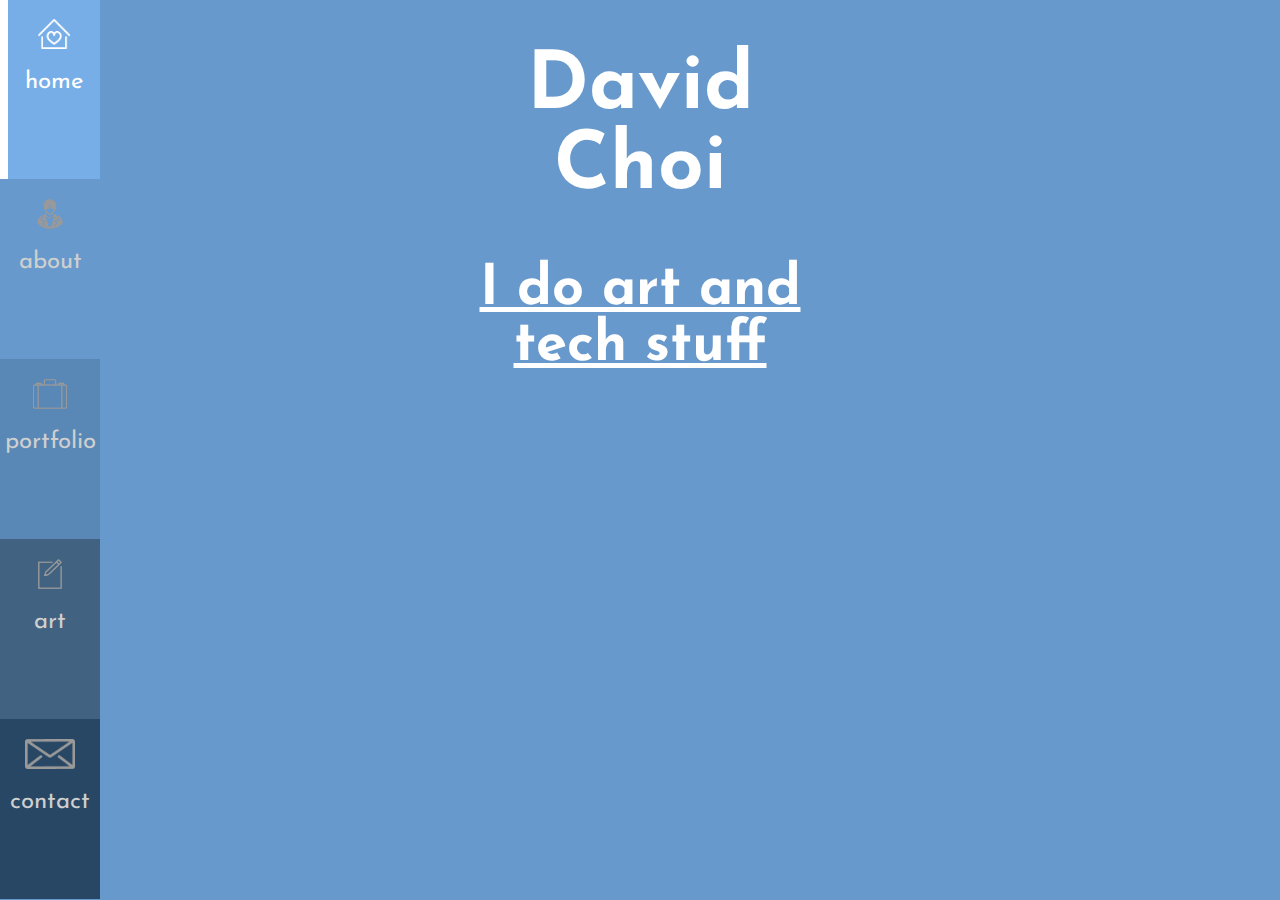
<file: index.html>
<!DOCTYPE>
<html>
	<head>
		<meta charset="utf-8">
		<meta http-equiv="X-UA-Compatible" content="IE=edge">
  	  	<meta name="viewport" content="width=device-width, initial-scale=1">
		<title></title>

		<!-- Font Awesome -->
		<link rel="stylesheet" href="https://cdnjs.cloudflare.com/ajax/libs/font-awesome/4.6.3/css/font-awesome.min.css">
		<link href="https://fonts.googleapis.com/css?family=Josefin+Sans" rel="stylesheet">
		<link rel="stylesheet" type="text/css" href="css-files/styles.css">
	</head>
	<style>
		body {
			background: #6799cc;
			font-family: "Arial";
			margin: 0;
			padding: 0;
			}
			#home-content{
				margin-top: 2em;
				margin-left: auto;
			    margin-right: auto;
				max-width: 400px;
				color: #fff;
				font-family: 'Josefin Sans', sans-serif;
			}
			.home-header {
				font-size: 4em;
				text-align: center;
			}
			.home-header-two {
				font-size: 3em;
				text-align: center;
			}
		@media screen and (min-width: 667px) {
			#home-content {
				margin-top: 3em;
			}
			.home-header {
				font-size: 5em;
			}
			.home-header-two {
				font-size: 3.5em;
			}
		@media screen and (min-width: 1428px) {
			#home-content {
				margin-top: 4em;
			}
			.home-header {
				font-size: 6em;
			}
			.home-header-two {
				font-size: 5em;
			}
		}

	</style>
	<body>
		<div id="home-content">
			<h1 class="home-header">David Choi</h1>
			<h2 class="home-header-two"><u>I do art and tech stuff</u></h2>
		</div>
		
		<nav>
			<ul>
				<li class="home selected"><a href="index.html"><div class="navTile"><img class="navIcon active" src="images/home-icon-active.png"><p>Home</p></div></a></li>
				<li class="about"><a href="about.html"><div class="navTile"><img class="navIcon active" src="images/about-icon-active.png" style="display: none;"><img class="navIcon inactive" src="images/about-icon-inactive.png" style="display: inline;"><p>About</p></div></a></li>
				<li class="portfolio"><a href="portfolio.html"><div class="navTile"><img class="navIcon inactive" src="images/portfolio-icon-active.png" style="display: none;"><img class="navIcon inactive" src="images/portfolio-icon-inactive.png" style="display: inline;"><p>Portfolio</p></div></a></li>
				<li class="art"><a href="art.html"><div class="navTile"><img class="navIcon active" src="images/art-icon-active.png" style="display: none;"><img class="navIcon inactive" src="images/art-icon-inactive.png" style="display: inline;"><p>Art</p></div></a></li>
				<li class="contact"><a href="contact.html"><div class="navTile"><img class="navIcon active" src="images/contact-icon-active.png" style="display: none;"><img class="navIcon inactive" src="images/contact-icon-inactive.png" style="display: inline;"><p>Contact</p></div></a></li>
			</ul>
		</nav>

		<script src="https://code.jquery.com/jquery-3.1.0.js"   integrity="sha256-slogkvB1K3VOkzAI8QITxV3VzpOnkeNVsKvtkYLMjfk="   crossorigin="anonymous"></script>
	</body>
</html>
</file>
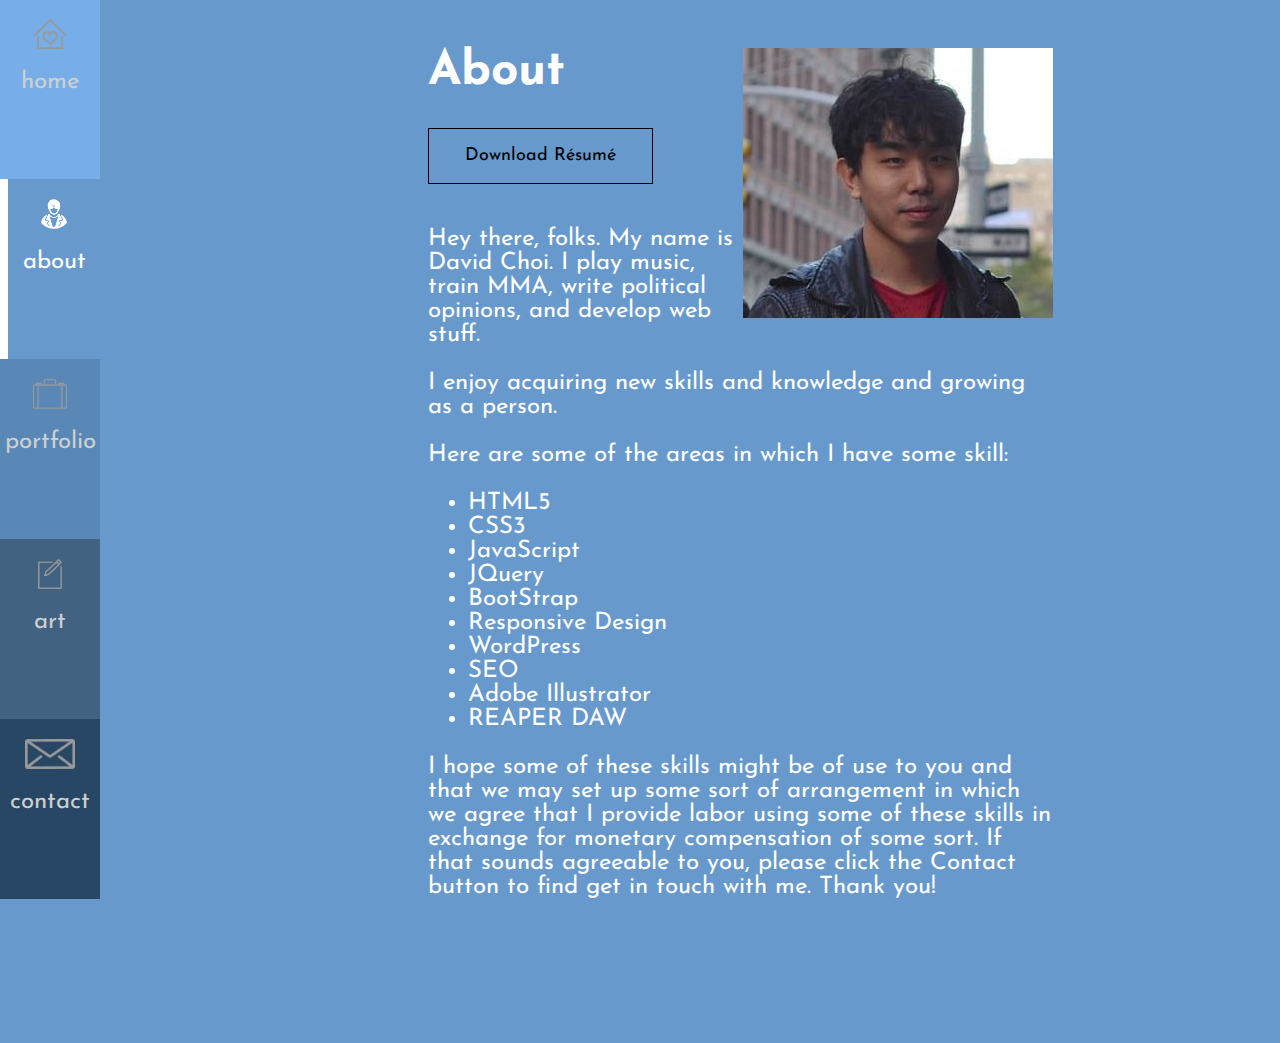
<file: about.html>
<!DOCTYPE>
<html>
	<head>
		<meta charset="utf-8">
		<meta http-equiv="X-UA-Compatible" content="IE=edge">
  	  	<meta name="viewport" content="width=device-width, initial-scale=1">
		<title></title>

		<!-- Font Awesome -->
		<link rel="stylesheet" href="https://cdnjs.cloudflare.com/ajax/libs/font-awesome/4.6.3/css/font-awesome.min.css">
		<link href="https://fonts.googleapis.com/css?family=Josefin+Sans" rel="stylesheet">
		<link rel="stylesheet" type="text/css" href="css-files/styles.css">
	</head>
	<style>
		body {
			background: #6799cc;
			margin: 0;
			padding: 0;
		}
		#about-content {
			margin-top: 2em;
			margin-left: auto;
		    margin-right: auto;
		    margin-bottom: 5em;
			max-width: 300px;
			color: #fff;
			font-family: 'Josefin Sans', sans-serif;
		}
		
		#about-pic {
			display: block;
			margin-left: auto;
			margin-right: auto;
			}

		.about-header {
			text-align: center;
		}

		.buttons {
			display: block;
			text-align: center;
			margin-left: auto;
			margin-right: auto;
			margin-bottom: 1.8em;
		}

		.buttons button {
			background: rgba(0, 0, 0, 0);
			padding: 1em 2em 1em 2em;
			font-size: 0.75em;
			font-family: 'Josefin Sans', sans-serif;
			border: 1px solid black;
		}

		@media screen and (min-width: 667px) {

			#about-content {
				position: relative;
				margin: 2em auto 6em;
				left: 100px;
				max-width: 625px;
				font-size: 1.5em;
			}
			#about-pic {
				float: right;
			}
			.about-header {
				text-align: left;
			}
			.buttons {
				text-align: left;
			}
			.cleared-about-text{
				clear: both;
			}
		}
	</style>
	<body>
		<div id="about-content">
			<img id="about-pic" src="images/about-profile-pic.jpg">
			<h1 class="about-header">About</h1>
			<a class="buttons" href="resume/David_Choi_Resume_2017.pdf"><button>Download Résumé</button></a>
			<div class="about-text">
				<p>Hey there, folks. My name is David Choi. I play music, train MMA, write political opinions, and develop web stuff.</p>
				<section class="cleared-about-text"><p>I enjoy acquiring new skills and knowledge and growing as a person.</p>

				<p>Here are some of the areas in which I have some skill:</p>
				<ul>
					<li>HTML5</li>
					<li>CSS3</li>
					<li>JavaScript</li>
					<li>JQuery</li>
					<li>BootStrap</li>
					<li>Responsive Design</li>
					<li>WordPress</li>
					<li>SEO</li>
					<li>Adobe Illustrator</li>
					<li>REAPER DAW</li>
				</ul>
				<p>I hope some of these skills might be of use to you and that we may set up some sort of arrangement in which we agree that I provide labor using some of these skills in exchange for monetary compensation of some sort. If that sounds agreeable to you, please click the Contact button to find get in touch with me. Thank you!</p></section>
			</div>
		</div>

		<nav>
			<ul>
				<li class="home"><a href="index.html"><div class="navTile"><img class="navIcon active" src="images/home-icon-inactive.png"><p>Home</p></div></a></li>
				<li class="about selected"><a href="about.html"><div class="navTile"><img class="navIcon active" src="images/about-icon-active.png" style="display: inline;"><img class="navIcon inactive" src="images/about-icon-inactive.png" style="display: none;"><p>About</p></div></a></li>
				<li class="portfolio"><a href="portfolio.html"><div class="navTile"><img class="navIcon inactive" src="images/portfolio-icon-active.png" style="display: none;"><img class="navIcon inactive" src="images/portfolio-icon-inactive.png" style="display: inline;"><p>Portfolio</p></div></a></li>
				<li class="art"><a href="art.html"><div class="navTile"><img class="navIcon active" src="images/art-icon-active.png" style="display: none;"><img class="navIcon inactive" src="images/art-icon-inactive.png" style="display: inline;"><p>Art</p></div></a></li>
				<li class="contact"><a href="contact.html"><div class="navTile"><img class="navIcon active" src="images/contact-icon-active.png" style="display: none;"><img class="navIcon inactive" src="images/contact-icon-inactive.png" style="display: inline;"><p>Contact</p></div></a></li>
			</ul>
		</nav>

		<script src="https://code.jquery.com/jquery-3.1.0.js"   integrity="sha256-slogkvB1K3VOkzAI8QITxV3VzpOnkeNVsKvtkYLMjfk="   crossorigin="anonymous"></script>

</body>
</html>
</file>
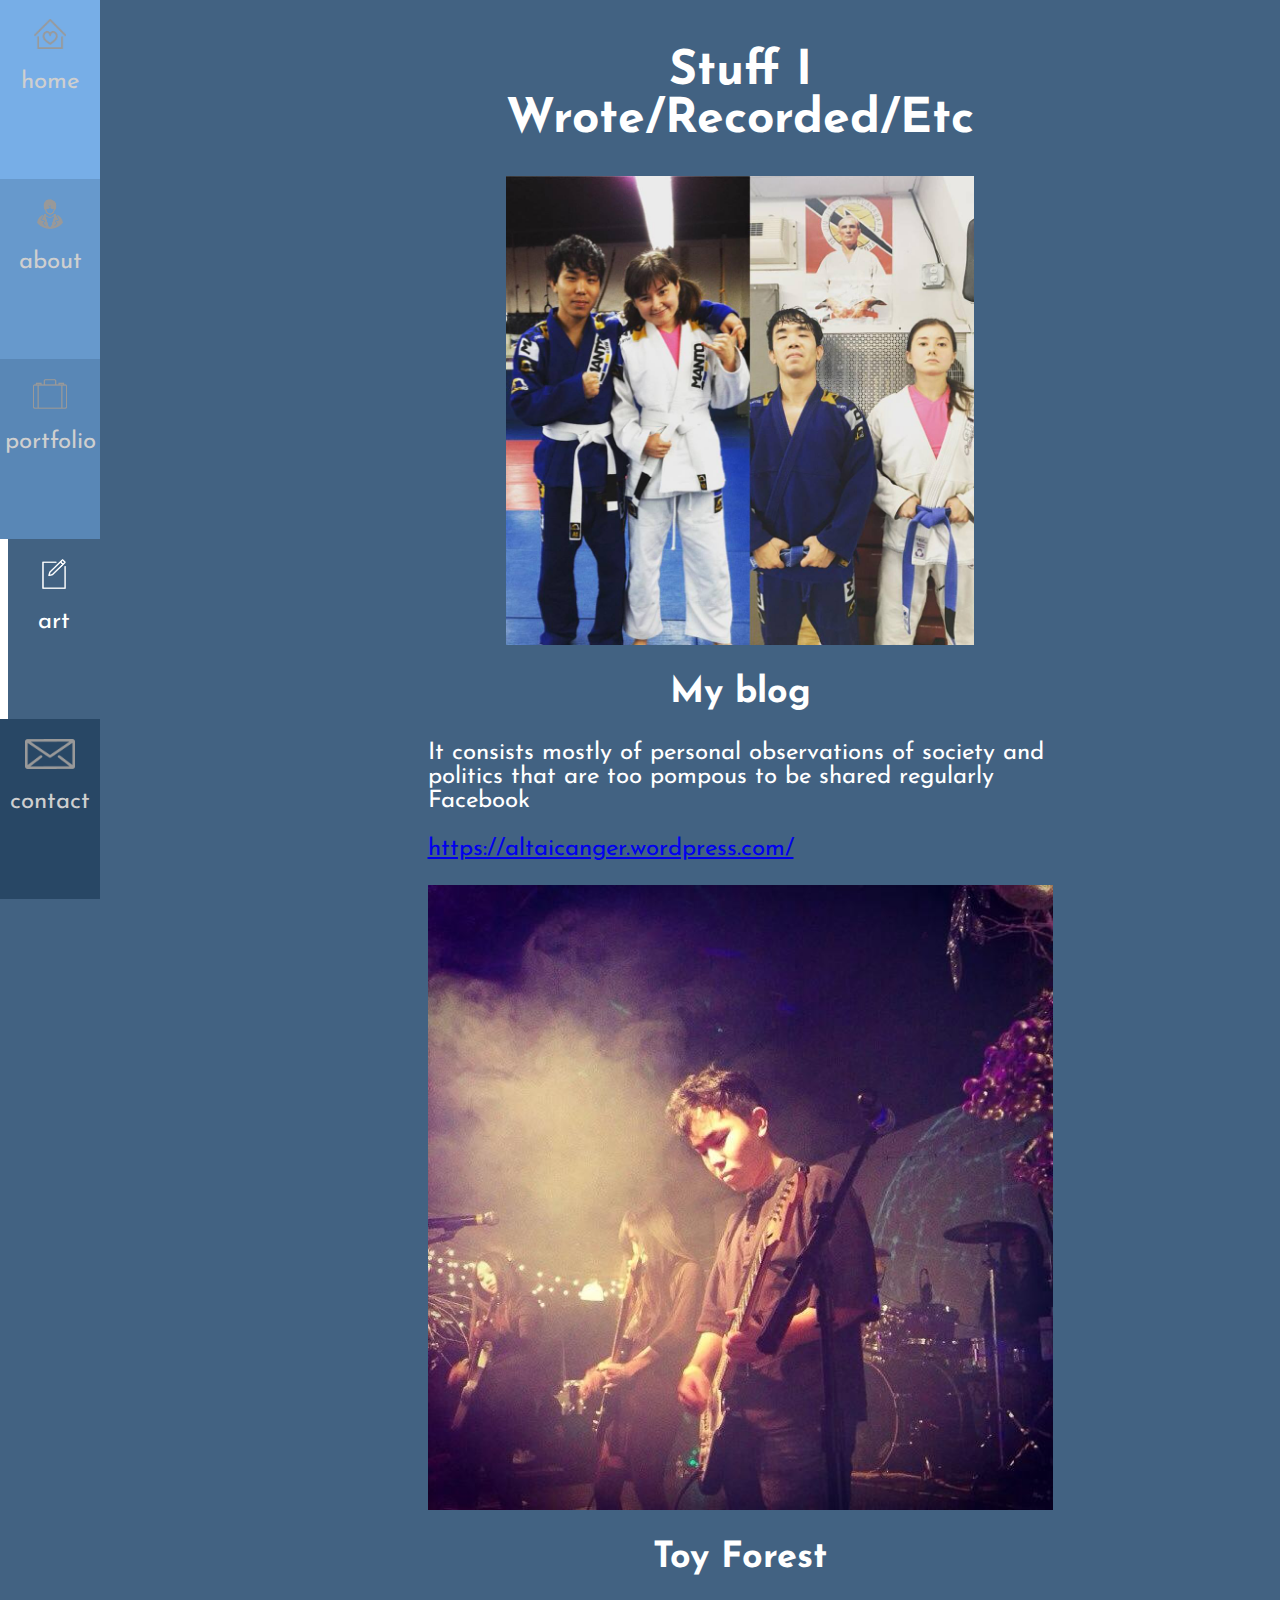
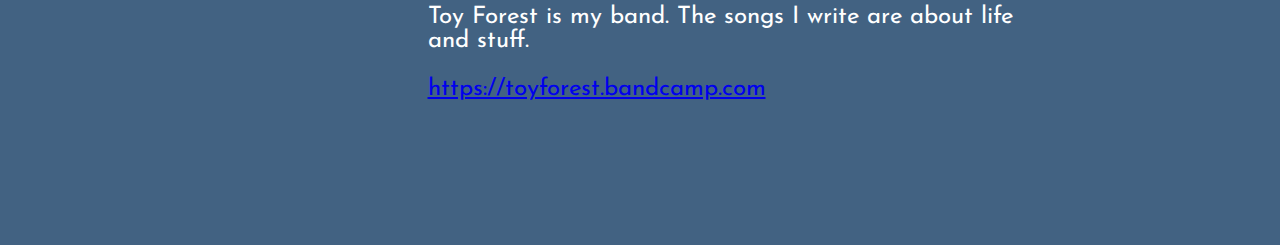
<file: art.html>
<!DOCTYPE>
<html>
	<head>
		<meta charset="utf-8">
		<meta http-equiv="X-UA-Compatible" content="IE=edge">
  	  	<meta name="viewport" content="width=device-width, initial-scale=1">
		<title></title>

		<!-- Font Awesome -->
		<link rel="stylesheet" href="https://cdnjs.cloudflare.com/ajax/libs/font-awesome/4.6.3/css/font-awesome.min.css">
		<link href="https://fonts.googleapis.com/css?family=Josefin+Sans" rel="stylesheet">
		<link rel="stylesheet" type="text/css" href="css-files/styles.css">
	</head>
	<style>
		body {
			background: #426282;
			font-family: "Arial";	
			margin: 0;
			padding: 0;
		}
		#art-content{
			margin-top: 2em;
			margin-left: auto;
		    margin-right: auto;
			margin-bottom: 5em;		    
			max-width: 300px;
			color: #fff;
			font-family: 'Josefin Sans', sans-serif;
		}
		.art-header {
			text-align: center;
		}
		#aa-blog-pic {
			display: block;
			margin-left: auto;
			margin-right: auto;
			width: 75%;
		}

		#tf-pic {
			display: block;
			margin-left: auto;
			margin-right: auto;
			width: 100%;			
		}


		@media screen and (min-width: 667px) {
			#art-content {
				position: relative;
				margin: 2em auto 6em;
				left: 100px;
				max-width: 625px;
				font-size: 1.5em;
			}
		}

	</style>
	<body>

		<div id="art-content">
			<h1 class="art-header">Stuff I Wrote/Recorded/Etc</h1>
			<div id="aa-blog-content">
				<a href="https://altaicanger.wordpress.com/"><img id="aa-blog-pic" src="images/best-friends.jpg" alt="Picture of the blog Altaic Anger"></a>
				<section class="aa-blog-section">
					<h2 class="art-header">My blog</h2>
					<p class="art-p-info">It consists mostly of personal observations of society and politics that are too pompous to be shared regularly Facebook</p>
					<a href="https://altaicanger.wordpress.com/"><p>https://altaicanger.wordpress.com/</p></a>
				</section>
			</div>
			<div id="tf-content">
				<a href="https://toyforest.bandcamp.com/"><img id="tf-pic" src="images/f-on-stage.jpg" alt="Picture of the band Toy Forest"></a>
				<section class="tf-section">
					<h2 class="art-header">Toy Forest</h2>
					<p class="art-p-info">Toy Forest is my band. The songs I write are about life and stuff.</p>
					<a href="https://toyforest.bandcamp.com/"><p>https://toyforest.bandcamp.com</p></a>
				</section>
			</div>
		</div>
		<nav>
			<ul>
				<li class="home"><a href="index.html"><div class="navTile"><img class="navIcon active" src="images/home-icon-inactive.png"><p>Home</p></div></a></li>
				<li class="about"><a href="about.html"><div class="navTile"><img class="navIcon active" src="images/about-icon-active.png" style="display: none;"><img class="navIcon inactive" src="images/about-icon-inactive.png" style="display: inline;"><p>About</p></div></a></li>
				<li class="portfolio"><a href="portfolio.html"><div class="navTile"><img class="navIcon inactive" src="images/portfolio-icon-active.png" style="display: none;"><img class="navIcon inactive" src="images/portfolio-icon-inactive.png" style="display: inline;"><p>Portfolio</p></div></a></li>
				<li class="art selected"><a href="art.html"><div class="navTile"><img class="navIcon active" src="images/art-icon-active.png" style="display: inline;"><img class="navIcon inactive" src="images/art-icon-inactive.png" style="display: none;"><p>Art</p></div></a></li>
				<li class="contact"><a href="contact.html"><div class="navTile"><img class="navIcon active" src="images/contact-icon-active.png" style="display: none;"><img class="navIcon inactive" src="images/contact-icon-inactive.png" style="display: inline;"><p>Contact</p></div></a></li>
			</ul>
		</nav>


		<script src="https://code.jquery.com/jquery-3.1.0.js"   integrity="sha256-slogkvB1K3VOkzAI8QITxV3VzpOnkeNVsKvtkYLMjfk="   crossorigin="anonymous"></script>
	</body>
</html>
</file>
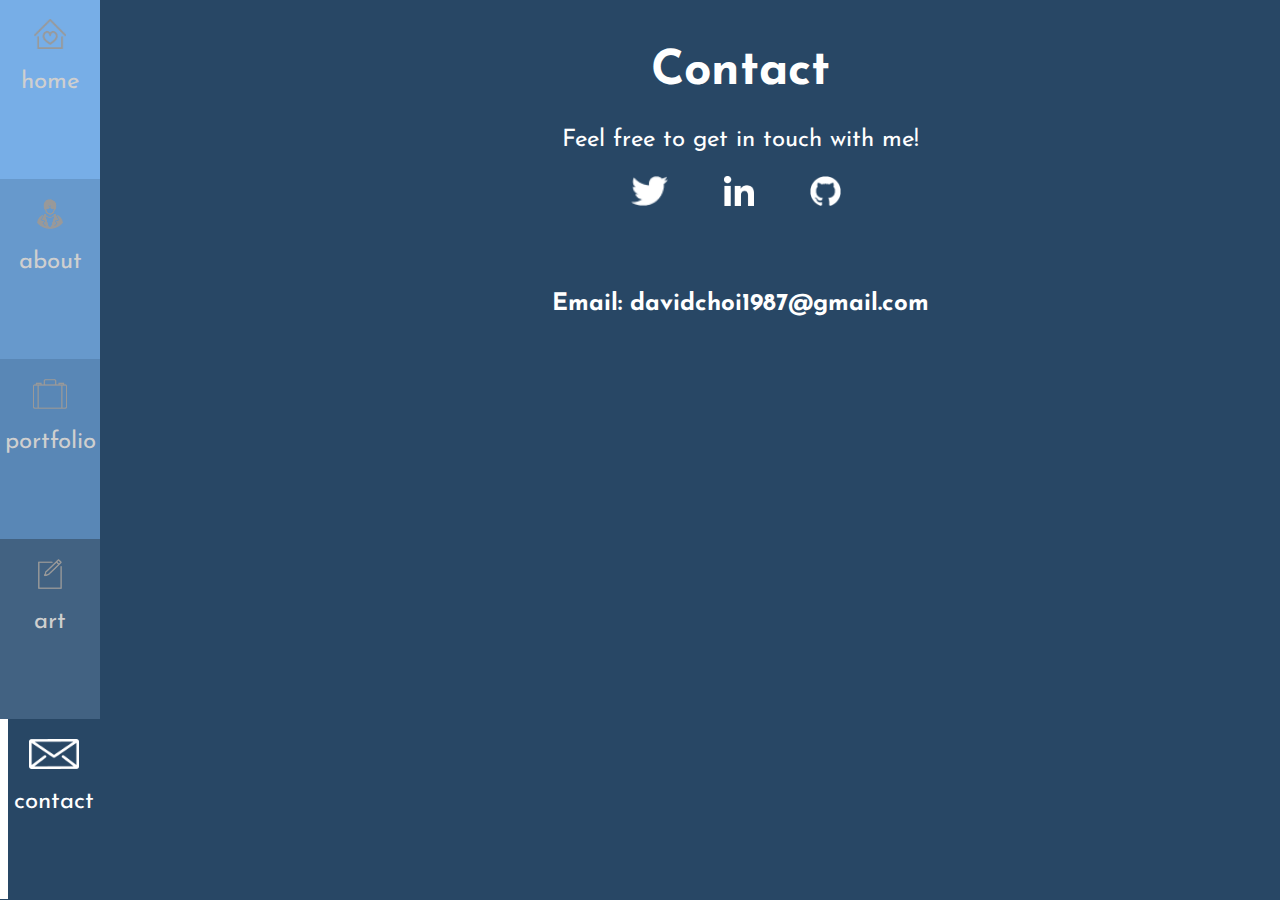
<file: contact.html>
<!DOCTYPE>
<html>
	<head>
		<meta charset="utf-8">
		<meta http-equiv="X-UA-Compatible" content="IE=edge">
  	  	<meta name="viewport" content="width=device-width, initial-scale=1">
		<title></title>

		<!-- Font Awesome -->
		<link rel="stylesheet" href="https://cdnjs.cloudflare.com/ajax/libs/font-awesome/4.6.3/css/font-awesome.min.css">
		<link href="https://fonts.googleapis.com/css?family=Josefin+Sans" rel="stylesheet">
		<link rel="stylesheet" type="text/css" href="css-files/styles.css">
	</head>
	<style>
		body {
			background: #284765;
			font-family: "Arial";	
			margin: 0;
			padding: 0;
		}
		#contact-content{
			margin-top: 2em;
			margin-left: auto;
		    margin-right: auto;
			max-width: 300px;
			color: #fff;
			font-family: 'Josefin Sans', sans-serif;
		}
		.contact-header{
			text-align: center;
		}

		.contact-text {
			text-align: center;
		}
		.contact-ul {
			text-align: center;
		}
		.contact-ul li{
			list-style: none;
			display: inline;
		}
		.contact-ul a li img {
			height: 24px;
			color: #fff;
			margin-right: 2em;
		}

		@media screen and (min-width: 667px) {		
			#contact-content {
				position: relative;
				margin: 2em auto 6em;
				left: 100px;
				max-width: 625px;
				font-size: 1.5em;
			}
			.contact-ul a li img {
				height: 30px;
				color: #fff;
				margin-right: 2em;
			}
		}
	</style>
	<body>
		<div id="contact-content">
			<h1 class="contact-header">Contact</h1>
			<p class="contact-text">Feel free to get in touch with me!</p>
			<ul class="contact-ul">
				<span style="display: none"><a href="mailto:davidchoi1987@gmail.com"><li><img src="images/emailwhite.png"></li></a></span>
				<a href="https://twitter.com/judofox"><li><img src="images/twitterwhite.png"></li></a>
				<a href="https://www.linkedin.com/in/david-choi-759330119"><li><img src="images/linkedinwhite.png"></li></a>
				<a href="https://github.com/judopower"><li><img src="images/githubwhite.png"></li></a>
			</ul>
			<br>
			<span style="text-align: center"><h4>Email: davidchoi1987@gmail.com</h4></span>
		</div>

		<nav>
			<ul>
				<li class="home"><a href="index.html"><div class="navTile"><img class="navIcon active" src="images/home-icon-inactive.png"><p>Home</p></div></a></li>
				<li class="about"><a href="about.html"><div class="navTile"><img class="navIcon active" src="images/about-icon-active.png" style="display: none;"><img class="navIcon inactive" src="images/about-icon-inactive.png" style="display: inline;"><p>About</p></div></a></li>
				<li class="portfolio"><a href="portfolio.html"><div class="navTile"><img class="navIcon inactive" src="images/portfolio-icon-active.png" style="display: none;"><img class="navIcon inactive" src="images/portfolio-icon-inactive.png" style="display: inline;"><p>Portfolio</p></div></a></li>
				<li class="art"><a href="art.html"><div class="navTile"><img class="navIcon active" src="images/art-icon-active.png" style="display: none;"><img class="navIcon inactive" src="images/art-icon-inactive.png" style="display: inline;"><p>Art</p></div></a></li>
				<li class="contact selected"><a href="contact.html"><div class="navTile"><img class="navIcon active" src="images/contact-icon-active.png" style="display: inline;"><img class="navIcon inactive" src="images/contact-icon-inactive.png" style="display: none;"><p>Contact</p></div></a></li>
			</ul>
		</nav>


		<script src="https://code.jquery.com/jquery-3.1.0.js"   integrity="sha256-slogkvB1K3VOkzAI8QITxV3VzpOnkeNVsKvtkYLMjfk="   crossorigin="anonymous"></script>

	</body>
</html>
</file>
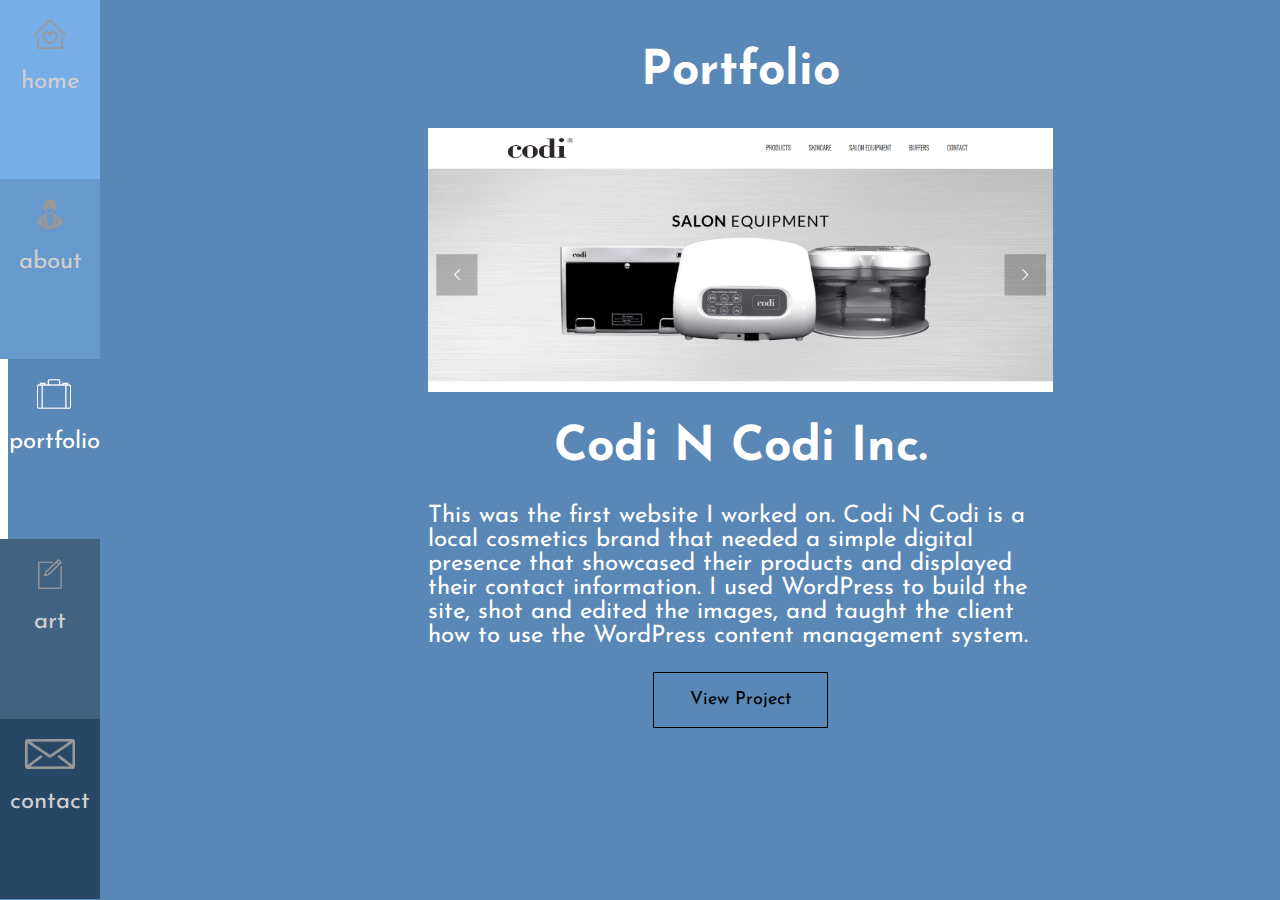
<file: portfolio.html>
<!DOCTYPE>
<html>
	<head>
		<meta charset="utf-8">
		<meta http-equiv="X-UA-Compatible" content="IE=edge">
  	  	<meta name="viewport" content="width=device-width, initial-scale=1">
		<title></title>

		<!-- Font Awesome -->
		<link rel="stylesheet" href="https://cdnjs.cloudflare.com/ajax/libs/font-awesome/4.6.3/css/font-awesome.min.css">
		<link href="https://fonts.googleapis.com/css?family=Josefin+Sans" rel="stylesheet">
		<link rel="stylesheet" type="text/css" href="css-files/styles.css">
	</head>
	<style>
		body {
			background: #5987b6;
			font-family: "Arial";	
			margin: 0;
			padding: 0;
		}
		#portfolio-content{
			margin-top: 2em;
			margin-left: auto;
		    margin-right: auto;
			max-width: 300px;
			color: #fff;
			font-family: 'Josefin Sans', sans-serif;
		}
		.portfolio-header {
			text-align: center;
		}

		#codi-pic {
			width: 100%;
		}

		.buttons {
			display: block;
			text-align: center;
			margin-left: auto;
			margin-right: auto;
			margin-bottom: 1.8em;
		}

		.buttons button {
			background: rgba(0, 0, 0, 0);
			padding: 1em 2em 1em 2em;
			font-size: 0.75em;
			font-family: 'Josefin Sans', sans-serif;
			border: 1px solid black;
		}

		@media screen and (min-width: 667px) {		
			#portfolio-content {
				position: relative;
				margin: 2em auto 6em;
				left: 100px;
				max-width: 625px;
				font-size: 1.5em;
			}
		}
	</style>
	<body>

		<div id="portfolio-content">
			<h1 class="portfolio-header">Portfolio</h1>
			<a href="http://www.codincodi.com/"><img id="codi-pic" src="images/codi-homepage.png" alt="Homepage of Codi N Codi Inc"></a>
			<h1 class="portfolio-header">Codi N Codi Inc.</h1>
			<p class="portfolio-text">This was the first website I worked on. Codi N Codi is a local cosmetics brand that needed a simple digital presence that showcased their products and displayed their contact information. I used WordPress to build the site, shot and edited the images, and taught the client how to use the WordPress content management system.</p>
			<a class="buttons" href="http://www.codincodi.com/"><button>View Project</button></a>
		</div>
		<nav>
			<ul>
				<li class="home"><a href="index.html"><div class="navTile"><img class="navIcon active" src="images/home-icon-inactive.png"><p>Home</p></div></a></li>
				<li class="about"><a href="about.html"><div class="navTile"><img class="navIcon active" src="images/about-icon-active.png" style="display: none;"><img class="navIcon inactive" src="images/about-icon-inactive.png" style="display: inline;"><p>About</p></div></a></li>
				<li class="portfolio selected"><a href="portfolio.html"><div class="navTile"><img class="navIcon inactive" src="images/portfolio-icon-active.png" style="display: inline;"><img class="navIcon inactive" src="images/portfolio-icon-inactive.png" style="display: none;"><p>Portfolio</p></div></a></li>
				<li class="art"><a href="art.html"><div class="navTile"><img class="navIcon active" src="images/art-icon-active.png" style="display: none;"><img class="navIcon inactive" src="images/art-icon-inactive.png" style="display: inline;"><p>Art</p></div></a></li>
				<li class="contact"><a href="contact.html"><div class="navTile"><img class="navIcon active" src="images/contact-icon-active.png" style="display: none;"><img class="navIcon inactive" src="images/contact-icon-inactive.png" style="display: inline;"><p>Contact</p></div></a></li>
			</ul>
		</nav>


		<script src="https://code.jquery.com/jquery-3.1.0.js"   integrity="sha256-slogkvB1K3VOkzAI8QITxV3VzpOnkeNVsKvtkYLMjfk="   crossorigin="anonymous"></script>
	</body>
</html>
</file>
<file: css-files/styles.css>
<style>

	body {
	}

	nav {
		padding-left: -5px;
		margin: 0;
		width: 100%;
		vertical-align: baseline;
		z-index: 1;
		position: fixed;
		bottom: 0;
		padding-top: 10%;
	}

	nav ul {
		list-style: none;
		width: 100%;
		padding-left: 0;
	}

	nav li {
		float: left;
		width: 25%;
		height: 50px;
		text-align: center;
		box-sizing: border-box;
		font-family: 'Josefin Sans', sans-serif;
	}

	nav li a {
    text-decoration: none;
	}

	nav li a p {
	    font-size: 1em;
	    line-height: 0.8em;
	    text-align: center;
	    width: 100%;
	    text-transform: lowercase;
	    position: relative;
	}

	.selected {
		border-bottom: 0.25em solid #fff;
	}

	.navTile {
		color: #cfcfcf;
	}

	.selected .navTile {
		color: #fff;
	}

	.navIcon {
		height: 16px;
   	}

	.home {
		display: none;
	}

	.about {
		background-color: #6799cc;	
	}

	.portfolio {
		background-color: #5987b6;
	}

	.art {
		background-color: #426282;
	}

	.contact {
		background-color: #284765;
	}

	@media screen and (min-width: 667px) {

	nav {
		padding-left: -5px;
		display: block;
		margin: 0;
		height: 100%;
		width: 100px;
		vertical-align: baseline;
		z-index: 1;
		position: fixed;
		top: 0;
		bottom: 0;
		left: 0;
		padding-top: 0;
	}

	nav ul {
		list-style: none;
		width: 100%;
		padding-left: 0;
		margin-top: -1px;
	}	

	nav li {
		float: left;
		display: block;
		height: 20%;
		width: 100px;
		text-align: center;
		box-sizing: border-box;
	}

	nav li a p {
	    font-size: 1.5em;
	    line-height: 0.8em;
	    text-align: center;
	    width: 100%;
	    text-transform: lowercase;
	    position: relative;
	}

	.selected {
		border-left: 0.5em solid #fff;
		border-bottom: none;
	}

	.navIcon {
		height: 30px;
		padding-top: 20px;
   	}

	.home {
		display: block;
		background-color: #77aee7;
	}
	}

	@media screen and (min-width: 1428px) {
		nav {
			width: 200px;
		}

		nav li {
			width: 200px;
		}
	}
</style>
</file>
